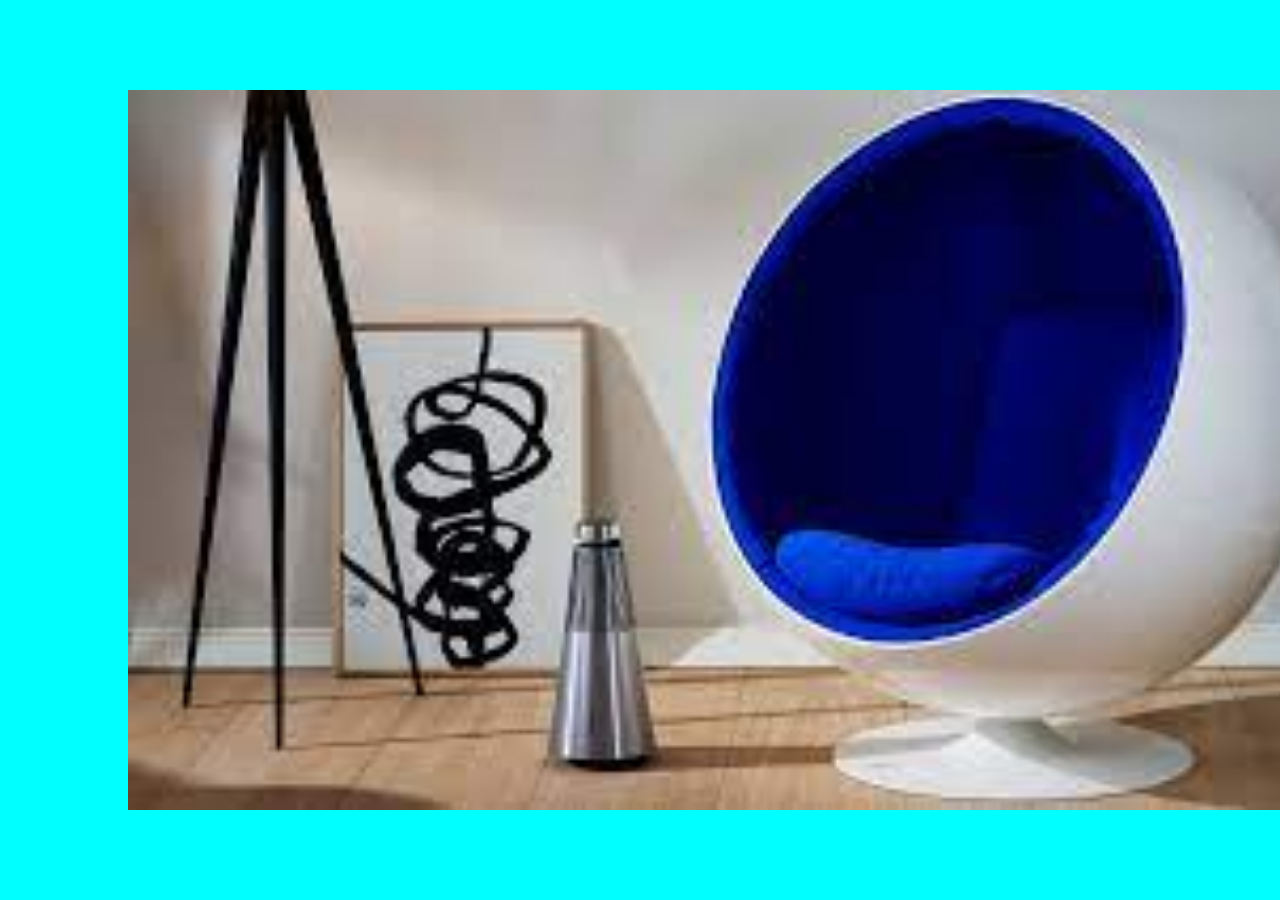
<file: assignment/index.html>
<!DOCTYPE html>
<html lang="en">
<head>
    <meta charset="UTF-8">
    <meta name="viewport" content="width=device-width, initial-scale=1.0">
    <title>ball-chair</title>
</head>
<link rel="stylesheet" href="style.css">

<body>
<div class="container">
    <div class="second_box">
        <img src="ball chair - Copy.jpg" alt="#">
        <div class="right_box">
            <h5> Global chair </h5>
            <h2>Eero Aarnio Style ball chair</h2>
            <p>our reproduction of the Aarinio Ball <br>
                 chair comes in a selection of colours <br>
                  and meets the airchitechtural specifications <br>
                   of the original.</p>
                   <div class="dots">
                    <div class="dot1"></div>
                    <div class="dot2"></div>
                    <div class="dot3"></div>
        
                   </div>
        </div>
    </div>
</div>


    
    
</body>
</html>
</file>
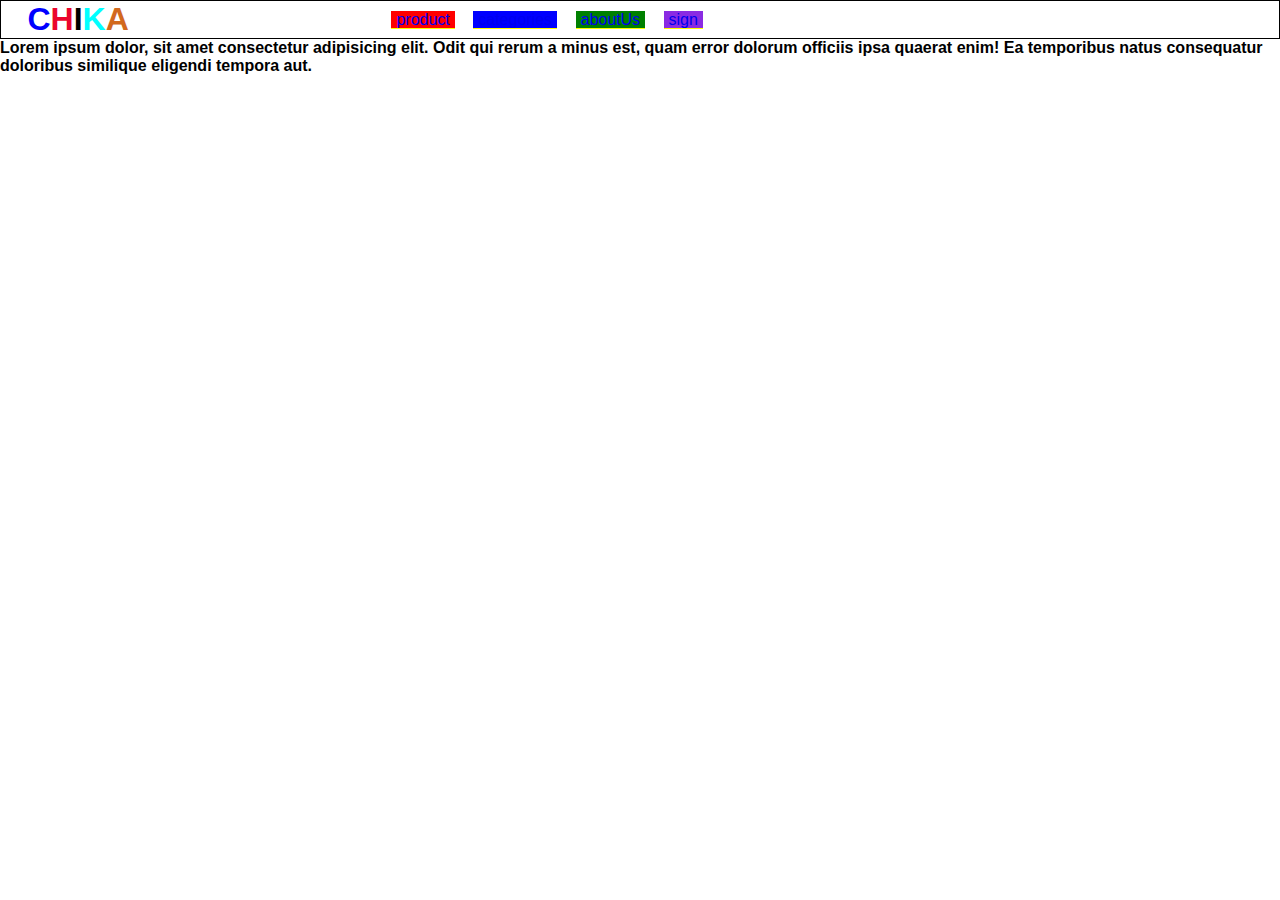
<file: assignment/monday/index.html>
<!DOCTYPE html>
<html lang="en">
<head>
    <meta charset="UTF-8">
    <meta name="viewport" content="width=device-width, initial-scale=1.0">
    <title>chair</title>
</head>
<link rel="stylesheet" href="style.css">
<body>
    <div class="container">
        <div class="content">
            <div class="header">
                <div class="logo">
                    <h1><span class="obi">c</span><span class="ch">h</span><span class="it">i</span><span class="hu">k</span><span class="tv">a</span></h1>           
                </div>
                
                <div class="link">
                    <ul>
                    <li><a href="#" class="red">product</a></li>
                    <li><a href="#" class="blue">categories</a></li>
                    <li><a href="#" class="green">aboutUs</a></li>
                    <li><a href="#" class="brown">sign</a></li>
                </ul>
                </div>
            </div>
            <div class="content">
                <div class="info">
                    <h4>Lorem ipsum dolor, sit amet consectetur adipisicing elit. Odit qui rerum a minus est, quam error dolorum officiis ipsa quaerat enim! Ea temporibus natus consequatur doloribus similique eligendi tempora aut.</h4>
                    
                <div class=" open">
                    <div class="circle"></div>
                    <div class="bigcircle"></div>
                    <div class="semicircle"></div>
                </div>
                

            

                </div>
            </div>
        </div>
    </div>
    
</body>
</html>
</file>
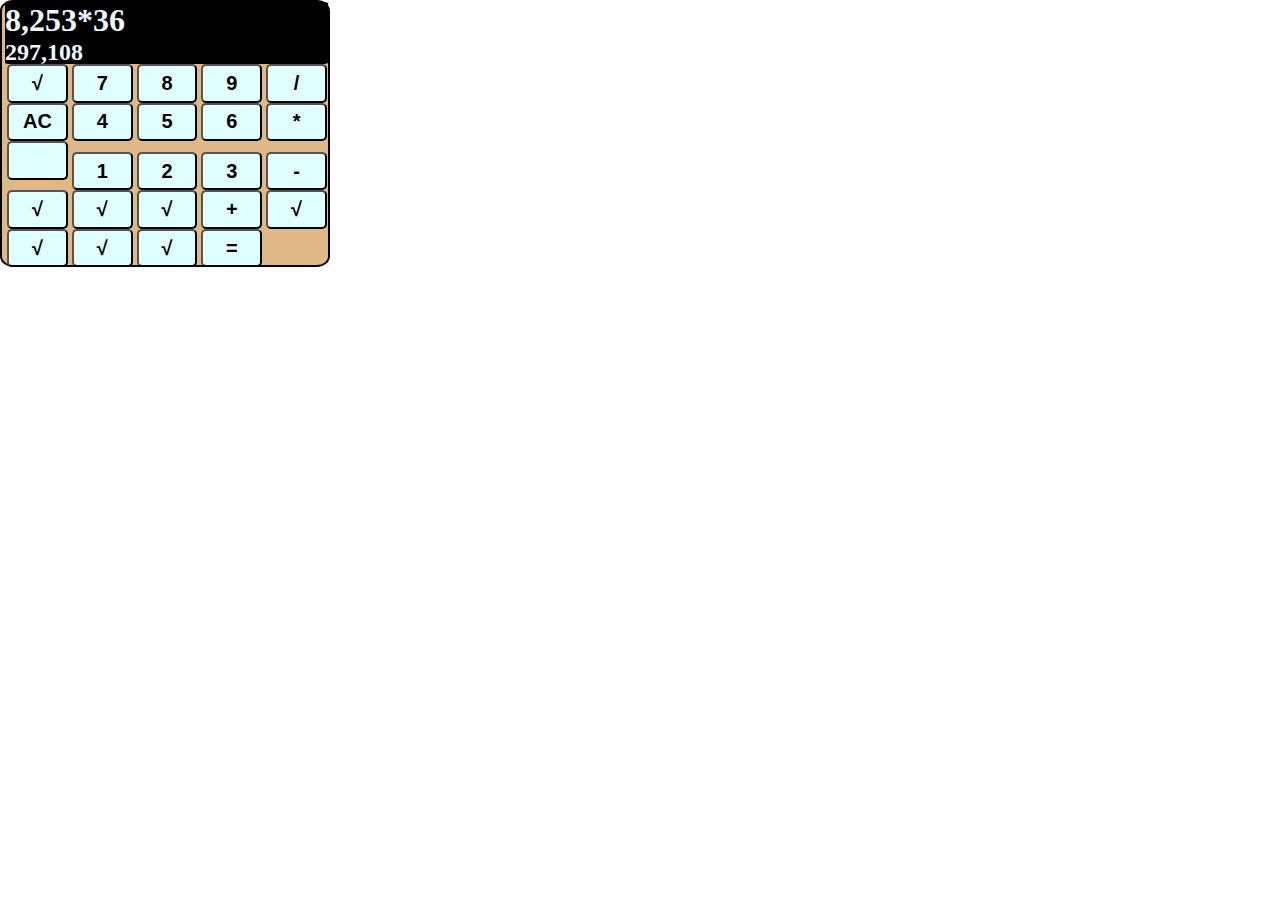
<file: assignment/monday/calculate.html>
<!DOCTYPE html>
<html lang="en">
<head>
    <meta charset="UTF-8">
    <meta name="viewport" content="width=device-width, initial-scale=1.0">
    <title>calculator</title>
</head>
<link rel="stylesheet" href="calculate style.css">
<body>
    <div class="calculatorbox">
        <div class="cal">
            <h1>8,253*36</h1>
            <h2>297,108</h2>
        </div>
        <div class="keys">
            <button class="w"><h2>√</h2></button>
            <button class="w"><h2>7</h2></button>
            <button class="w"><h2>8</h2></button>
            <button class="w"><h2>9</h2></button>
            <button class="w"><h2>/</h2></button>
            <button class="w"><h2>AC</h2></button>
            <button class="w"><h2>4</h2></button>
            <button class="w"><h2>5</h2></button>
            <button class="w"><h2>6</h2></button>
            <button class="w"><h2>*</h2></button>
            <button class="w"><h2></h2></button>
            <button class="w"><h2>1</h2></button>
            <button class="w"><h2>2</h2></button>
            <button class="w"><h2>3</h2></button>
            <button class="w"><h2>-</h2></button>
            <button class="w"><h2>√</h2></button>
            <button class="w"><h2>√</h2></button>
            <button class="w"><h2>√</h2></button>
            <button class="w"><h2>+</h2></button>
            <button class="w"><h2>√</h2></button>
            <button class="w"><h2>√</h2></button>
            <button class="w"><h2>√</h2></button>
            <button class="w"><h2>√</h2></button>
            <button class="w"><h2>=</h2></button>
        </div>

    </div>
    
</body>
</html>
</file>
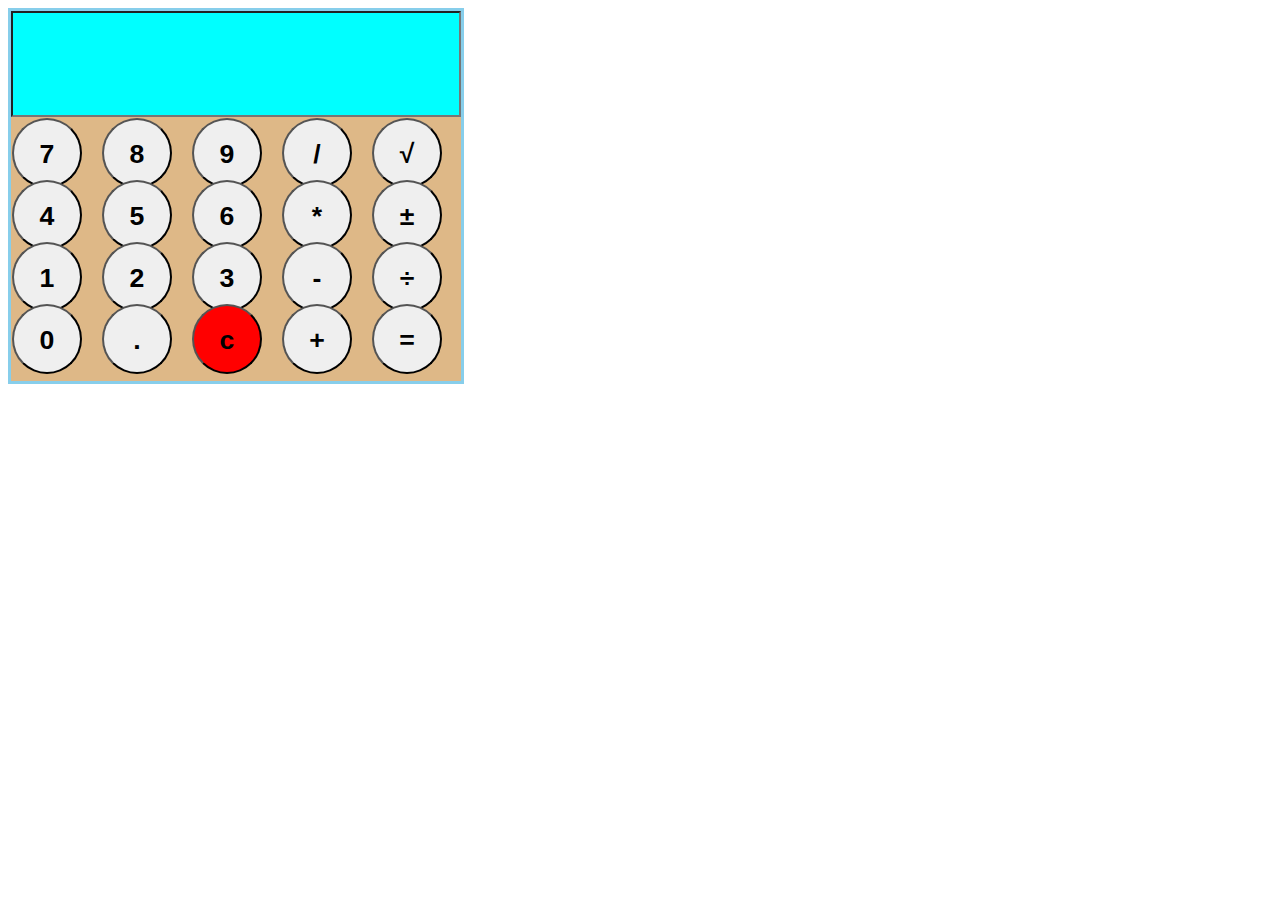
<file: assignment/monday/calculator.html>
<!DOCTYPE html>
<html lang="en">
<head>
    <meta charset="UTF-8">
    <meta name="viewport" content="width=device-width, initial-scale=1.0">
    <title>calculator</title>
</head>
<link rel="stylesheet" href="calculator style.css">
<body>
    <div class="container">
        <div class="header">
        <input type="text" class="ex">
    </div>

    <div class="pack">
        <div class="keys">
            <button class="odp"><h1>7</h1></button>
        </div>
        <div class="keys">
            <button class="odp"><h1>8</h1></button>
        </div>
        <div class="keys">
            <button class="odp"><h1>9</h1></button>
        </div>
        <div class="keys">
            <button class="odp"><h1>/</h1></h1></button>
        </div>
        <div class="keys">
            <button class="odp"><h1>√</h1></button>
        </div>
        <div class="keys">
            <button class="odp"><h1>4</h1></button>
        </div>
        <div class="keys">
            <button class="odp"><h1>5</h1></button>
        </div>
        <div class="keys">
            <button class="odp"><h1>6</h1></button>
        </div>
        <div class="keys">
            <button class="odp"><h1>*</h1></button>
        </div>
        <div class="keys">
            <button class="odp"><h1>±</h1></button>
        </div>
        <div class="keys">
            <button class="odp"><h1>1</h1></button>
        </div>
        <div class="keys">
            <button class="odp"><h1>2</h1></button>
        </div>
        <div class="keys">
            <button class="odp"><h1>3</h1></button>
        </div>
        <div class="keys">
            <button class="odp"><h1>-</h1></button>
        </div>
        <div class="keys">
            <button class="odp"><h1>÷</h1></button>
        </div>
        <div class="keys">
            <button class="odp"><h1>0</h1></button>
        </div>
        <div class="keys">
            <button class="odp"><h1>.</h1></button>
        
        </div>
        <div class="keys">
            <button class="p"><h1>c</h1></button>
        
        </div>
        <div class="keys">
            <button class="odp"><h1>+</h1></button>
        
        </div>
        <div class="keys">
            <button class="odp"><h1>=</h1></button>
        
        </div>
       
        
    
    </div>
    
</div>
        
</div>

     
    </div>
           
    </div>
    
</body>
</html>
</file>
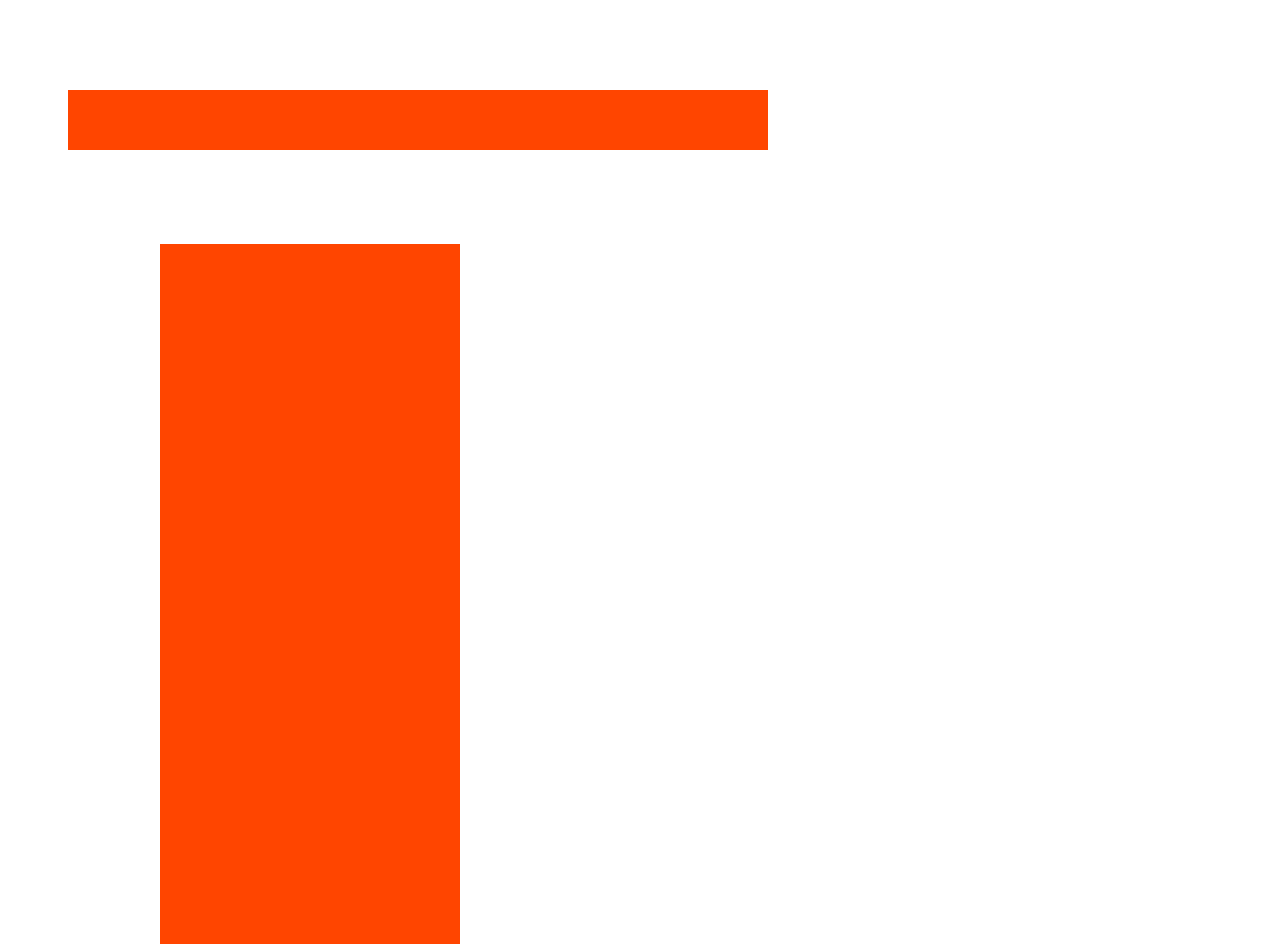
<file: assignment/monday/cruise.html>
<!DOCTYPE html>
<html lang="en">
<head>
    <meta charset="UTF-8">
    <meta name="viewport" content="width=device-width, initial-scale=1.0">
    <title>winner</title>
</head>
<link rel="stylesheet" href="cruise style.css">
<body>
    <div class="container">
        <div class="a"></div>
        <div class="b"></div>
        <div class="c"></div>
        <div class="d"></div>
    </div>
</body>
</html>
</file>
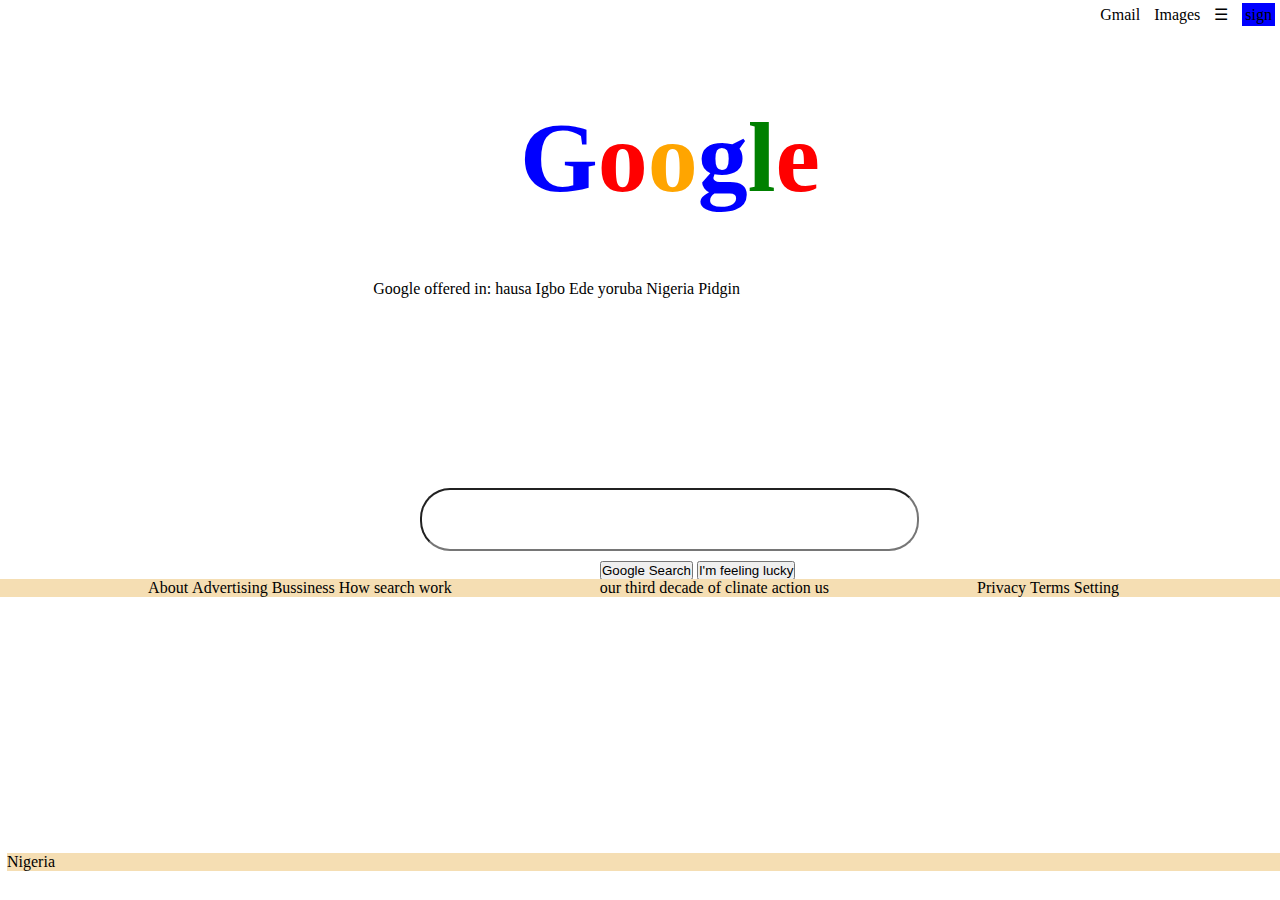
<file: assignment/monday/google.html>
<!DOCTYPE html>
<html lang="en">
<head>
    <meta charset="UTF-8">
    <meta name="viewport" content="width=device-width, initial-scale=1.0">
    <title>google</title>
</head>
<body>
    <link rel="stylesheet" href="gooogle style.css">

    <div class="containter">

        <div class="js2">
        <div class="header">
            
                <ul class="list">
                <li><a href="#">Gmail</a></li>
                <li><a href="#">Images</a></li>
                <li><a href="#">&#9776;</a></li>
                <li><a href="" class="color">sign</a></li>
            </ul>
            
        </div>
        <h1 class="www"><span class="a">G</span><span class="b">o</span><span class="c">o</span><span class="d">g</span><span class="e">l</span><span class="f">e</span></h1>
        <input type="text" class="text"> 
        <div class="y">
        <button>Google Search</button>
        <button>I'm feeling lucky</button>
        </div>
    <div class="k">
        <ul>
            Google offered in:
            <li><a href="#">hausa</a></li>
            <li><a href="#">Igbo</a></li>
            <li><a href="#">Ede yoruba</a></li>
            <li><a href="#">Nigeria Pidgin</a></li>
        
        </ul>
    </div>
        <div class="footer1">Nigeria</div>
        <div class="footer2">
            <div class="ss1">
                <ul>
                <li><a href="">About</a></li>
                <li><a href="">Advertising</a></li>
                <li><a href="">Bussiness</a></li>
                <li><a href="">How search work</a></li>
            </ul>
        </div>

        
       <div class="ss2"><p>  our third decade of clinate action us</p></div>
       <div class="ss3"> <ul>
                    <li><a href="">Privacy</a></li>
                    <li><a href="">Terms</a></li>
                    <li><a href="">Setting</a></li>
                </ul>
            </div>
        
    </div>
</div>
    </div>
    
</body>
</html>
</file>
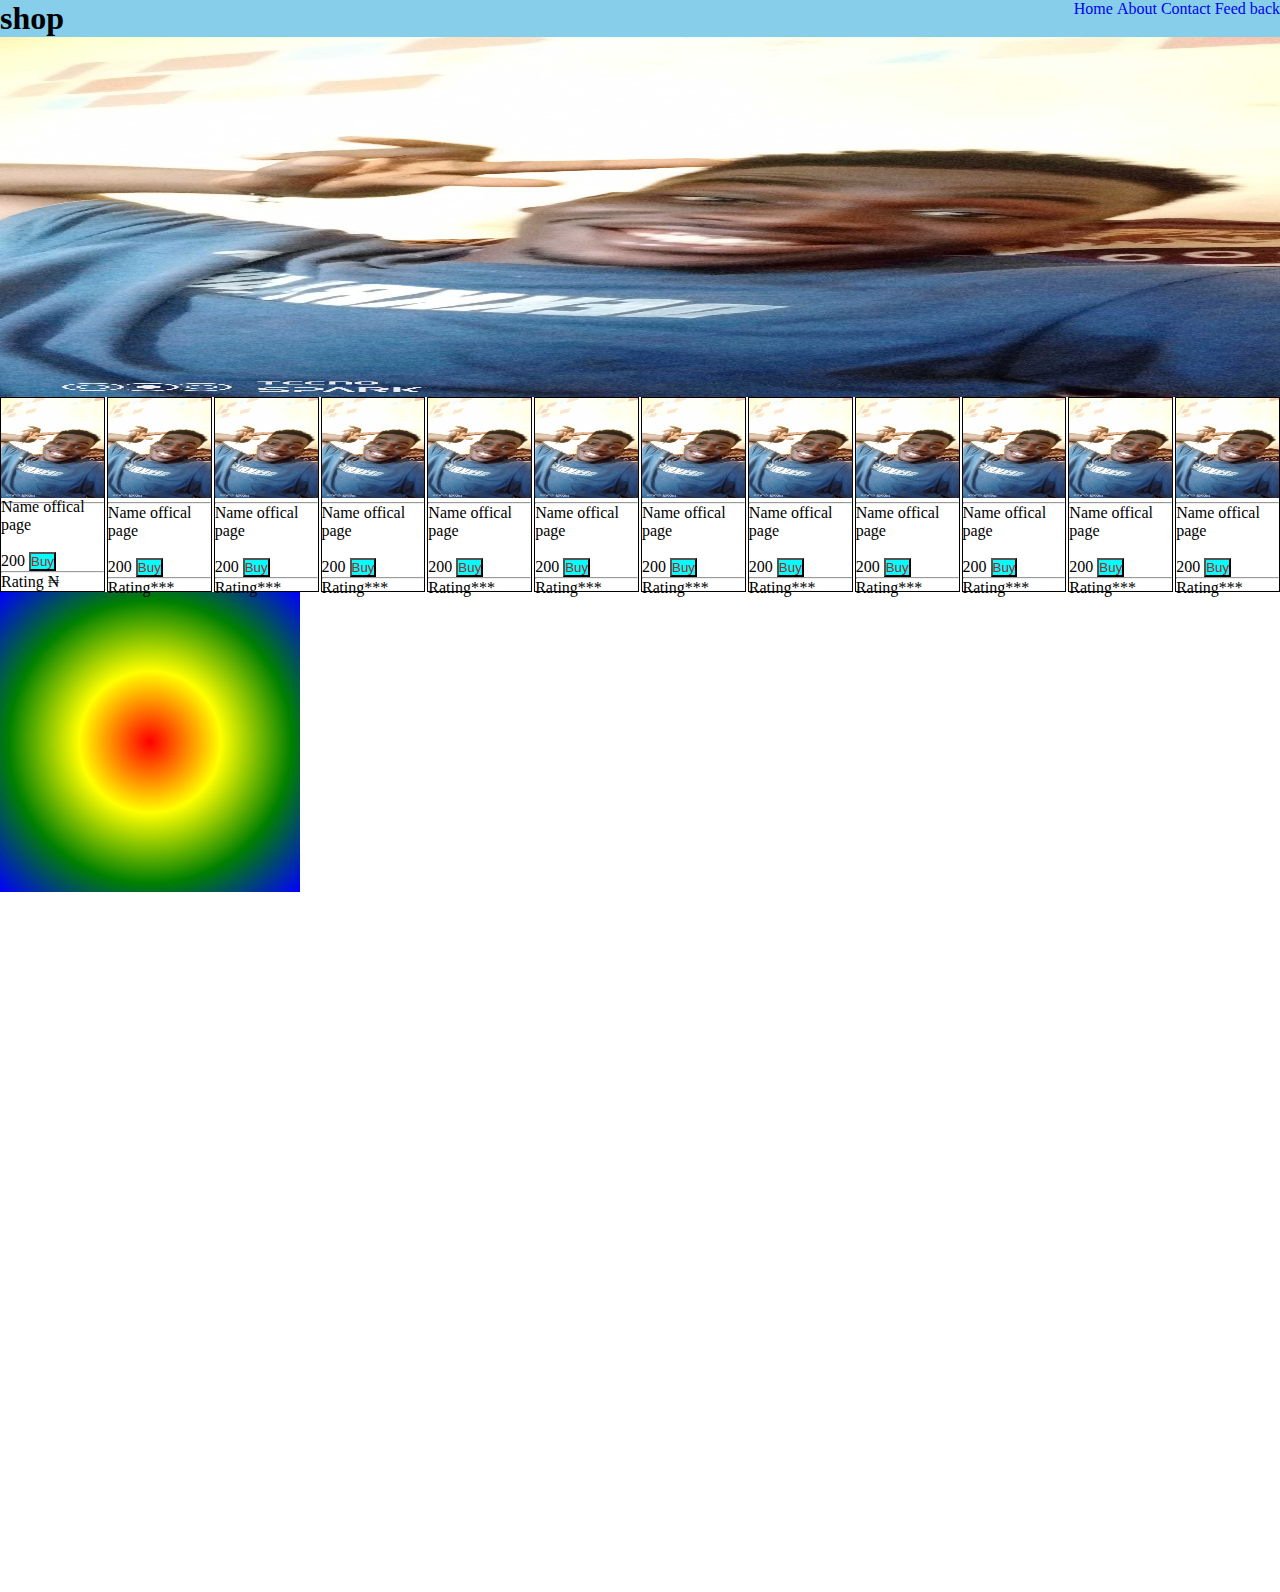
<file: assignment/monday/grid.html>
<!DOCTYPE html>
<html lang="en">
<head>
    <meta charset="UTF-8">
    <meta name="viewport" content="width=device-width, initial-scale=1.0">
    <title>calculator</title>
</head>
<link rel="stylesheet" href="grid style.css">
<body>
    <div class="container">
      <div class="yours">
       <div class="shop"><h1>shop</h1></div>
       <div class="give">
        <a href="#">&#9776</a>
       </div> 
        <div class="nav">
          <ul>
            <li><a href="#">Home</a></li>
            <li><a href="#">About</a></li>
            <li><a href="#">Contact</a></li>
            <li><a href="#">Feed back</a></li>
          </ul>
        </div>
      </div>
      <div class="image"> 
        <img src="IMG_20230825_104345_704_transcpr.jpg" alt="">
    </div>
    <div class="products">
      
        <div class="product">
            <div class="pro">
                <img src="IMG_20230825_104345_704_transcpr.jpg"
                 alt=""><hr>
                 </div>
            <p>Name offical page</p><br>
            <p>200 <button class="ty">Buy</button></p><hr> 
           <footer><p>Rating &#8358</p></footer>
          
            </div>
            <div class="product">
                <div class="pro"><img src="IMG_20230825_104345_704_transcpr.jpg" alt=""><hr>
                <p>Name offical page</p><br>
                <p>200 <button class="ty">Buy</button></p><hr> 
               <footer><p>Rating***</p></footer>
              </div>
                </div>
                <div class="product">
                    <div class="pro"><img src="IMG_20230825_104345_704_transcpr.jpg" alt=""><hr>
                    <p>Name offical page</p><br>
                    <p>200 <button class="ty">Buy</button></p><hr> 
                   <footer><p>Rating***</p></footer>
                  </div>
                    </div>
                    <div class="product">
                        <div class="pro"><img src="IMG_20230825_104345_704_transcpr.jpg" alt=""><hr>
                        <p>Name offical page</p><br>
                        <p>200 <button class="ty">Buy</button></p><hr> 
                       <footer><p>Rating***</p></footer>
                      </div>
                        </div>
                        <div class="product">
                            <div class="pro"><img src="IMG_20230825_104345_704_transcpr.jpg" alt=""><hr>
                            <p>Name offical page</p><br>
                            <p>200 <button class="ty">Buy</button></p><hr> 
                           <footer><p>Rating***</p></footer>
                          </div>
                            </div>
                            <div class="product">
                                <div class="pro"><img src="IMG_20230825_104345_704_transcpr.jpg" alt=""><hr>
                                <p>Name offical page</p><br>
                                <p>200 <button class="ty">Buy</button></p><hr> 
                               <footer><p>Rating***</p></footer>
                              </div>
                                </div>
                                <div class="product">
                                    <div class="pro"><img src="IMG_20230825_104345_704_transcpr.jpg" alt=""><hr>
                                    <p>Name offical page</p><br>
                                    <p>200 <button class="ty">Buy</button></p><hr> 
                                   <footer><p>Rating***</p></footer>
                                  </div>
                                    </div>
                                    <div class="product">
                                        <div class="pro"><img src="IMG_20230825_104345_704_transcpr.jpg" alt=""><hr>
                                        <p>Name offical page</p><br>
                                        <p>200 <button class="ty">Buy</button></p><hr> 
                                       <footer><p>Rating***</p></footer>
                                      </div>
                                        </div>
                                        <div class="product">
                                            <div class="pro"><img src="IMG_20230825_104345_704_transcpr.jpg" alt=""><hr>
                                            <p>Name offical page</p><br>
                                            <p>200 <button class="ty">Buy</button></p><hr> 
                                           <footer><p>Rating***</p></footer>
                                          </div>
                                            </div>
                                            <div class="product">
                                                <div class="pro"><img src="IMG_20230825_104345_704_transcpr.jpg" alt=""><hr>
                                                <p>Name offical page</p><br>
                                                <p>200 <button class="ty">Buy</button></p><hr> 
                                               <footer><p>Rating***</p></footer>
                                              </div>
                                                </div>
                                                <div class="product">
                                                    <div class="pro"><img src="IMG_20230825_104345_704_transcpr.jpg" alt=""><hr>
                                                    <p>Name offical page</p><br>
                                                    <p>200 <button class="ty">Buy</button></p><hr> 
                                                   <footer><p>Rating***</p></footer>
                                                  </div>
                                                    </div>
                                                    <div class="product">
                                                        <div class="pro"><img src="IMG_20230825_104345_704_transcpr.jpg" alt=""><hr>
                                                        <p>Name offical page</p><br>
                                                        <p>200 <button class="ty">Buy</button></p><hr> 
                                                       <footer><p>Rating***</p></footer>
                                                      </div>
                                                        </div>
                                                       
     </div>



     <div class="gradient">
                                                            
     </div>
     <div class="transparency">
                                                            
     </div>
    </div>
    <script>
        console.log("hello java script")
    </script>
</body>

</html>
</file>
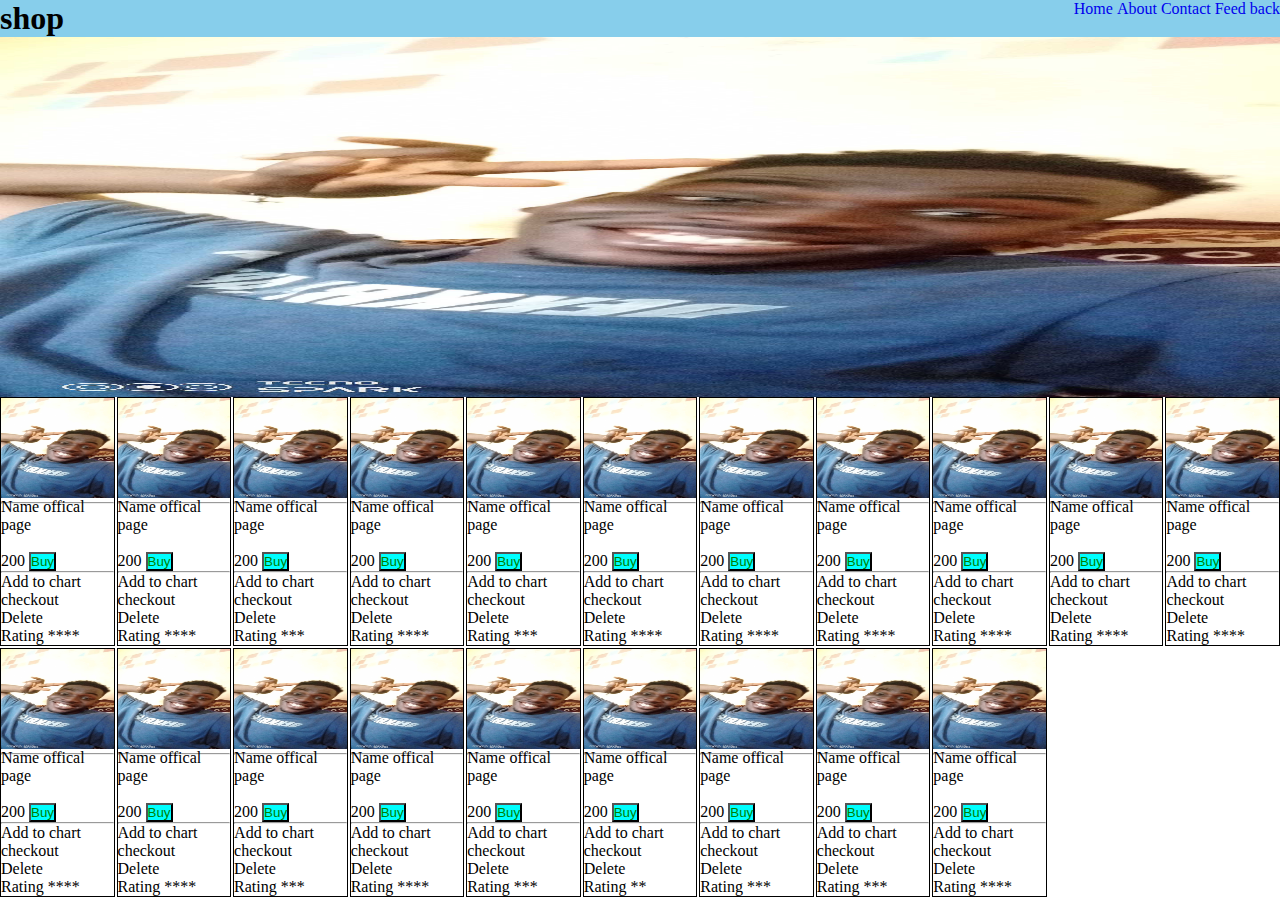
<file: assignment/monday/jumia.html>
<!DOCTYPE html>
<html lang="en">
<head>
    <meta charset="UTF-8">
    <meta name="viewport" content="width=device-width, initial-scale=1.0">
    <title>jumia</title>
</head>
<link rel="stylesheet" href="jumia style.css">

<body>
    <div class="container">
        <div class="yours">
         <div class="shop"><h1>shop</h1></div>
         <div class="give">
          <a href="#">&#9776</a>
         </div> 
          <div class="nav">
            <ul>
              <li><a href="#">Home</a></li>
              <li><a href="#">About</a></li>
              <li><a href="#">Contact</a></li>
              <li><a href="#">Feed back</a></li>
            </ul>
          </div>
        </div>
        <div class="image"> 
          <img src="IMG_20230825_104345_704_transcpr.jpg" alt="">
      </div>
      <div class="products">
        <div class="product">
            <div class="pro">
                <img src="IMG_20230825_104345_704_transcpr.jpg"
                 alt=""><hr>
                 </div>
            <p>Name offical page</p><br>
            <p>200 <button class="ty">Buy</button></p><hr>    
           <p>Add to chart</p>
           <p>checkout</p>
           <p>Delete</p>
           <footer><p>Rating ****</p></footer>
            </div>
            <div class="product">
                <div class="pro">
                    <img src="IMG_20230825_104345_704_transcpr.jpg"
                     alt=""><hr>
                     </div>
                <p>Name offical page</p><br>
                <p>200 <button class="ty">Buy</button></p><hr>    
               <p>Add to chart</p>
               <p>checkout</p>
               <p>Delete</p>
               <footer><p>Rating ****</p></footer>
                </div>
                <div class="product">
                    <div class="pro">
                        <img src="IMG_20230825_104345_704_transcpr.jpg"
                         alt=""><hr>
                         </div>
                    <p>Name offical page</p><br>
                    <p>200 <button class="ty">Buy</button></p><hr>    
                   <p>Add to chart</p>
                   <p>checkout</p>
                   <p>Delete</p>
                   <footer><p>Rating ***</p></footer>
                    </div>
                    <div class="product">
                        <div class="pro">
                            <img src="IMG_20230825_104345_704_transcpr.jpg"
                             alt=""><hr>
                             </div>
                        <p>Name offical page</p><br>
                        <p>200 <button class="ty">Buy</button></p><hr>    
                       <p>Add to chart</p>
                       <p>checkout</p>
                       <p>Delete</p>
                       <footer><p>Rating ****</p></footer>
                        </div>
                        <div class="product">
                            <div class="pro">
                                <img src="IMG_20230825_104345_704_transcpr.jpg"
                                 alt=""><hr>
                                 </div>
                            <p>Name offical page</p><br>
                            <p>200 <button class="ty">Buy</button></p><hr>    
                           <p>Add to chart</p>
                           <p>checkout</p>
                           <p>Delete</p>
                           <footer><p>Rating ***</p></footer>
                            </div>
                            <div class="product">
                                <div class="pro">
                                    <img src="IMG_20230825_104345_704_transcpr.jpg"
                                     alt=""><hr>
                                     </div>
                                <p>Name offical page</p><br>
                                <p>200 <button class="ty">Buy</button></p><hr>    
                               <p>Add to chart</p>
                               <p>checkout</p>
                               <p>Delete</p>
                               <footer><p>Rating ****</p></footer>
                                </div>
                                <div class="product">
                                    <div class="pro">
                                        <img src="IMG_20230825_104345_704_transcpr.jpg"
                                         alt=""><hr>
                                         </div>
                                    <p>Name offical page</p><br>
                                    <p>200 <button class="ty">Buy</button></p><hr>    
                                   <p>Add to chart</p>
                                   <p>checkout</p>
                                   <p>Delete</p>
                                   <footer><p>Rating ****</p></footer>
                                    </div>
                                    <div class="product">
                                        <div class="pro">
                                            <img src="IMG_20230825_104345_704_transcpr.jpg"
                                             alt=""><hr>
                                             </div>
                                        <p>Name offical page</p><br>
                                        <p>200 <button class="ty">Buy</button></p><hr>    
                                       <p>Add to chart</p>
                                       <p>checkout</p>
                                       <p>Delete</p>
                                       <footer><p>Rating ****</p></footer>
                                        </div>
                                        <div class="product">
                                            <div class="pro">
                                                <img src="IMG_20230825_104345_704_transcpr.jpg"
                                                 alt=""><hr>
                                                 </div>
                                            <p>Name offical page</p><br>
                                            <p>200 <button class="ty">Buy</button></p><hr>    
                                           <p>Add to chart</p>
                                           <p>checkout</p>
                                           <p>Delete</p>
                                           <footer><p>Rating ****</p></footer>
                                            </div>
                                            <div class="product">
                                                <div class="pro">
                                                    <img src="IMG_20230825_104345_704_transcpr.jpg"
                                                     alt=""><hr>
                                                     </div>
                                                <p>Name offical page</p><br>
                                                <p>200 <button class="ty">Buy</button></p><hr>    
                                               <p>Add to chart</p>
                                               <p>checkout</p>
                                               <p>Delete</p>
                                               <footer><p>Rating ****</p></footer>
                                                </div>
                                                <div class="product">
                                                    <div class="pro">
                                                        <img src="IMG_20230825_104345_704_transcpr.jpg"
                                                         alt=""><hr>
                                                         </div>
                                                    <p>Name offical page</p><br>
                                                    <p>200 <button class="ty">Buy</button></p><hr>    
                                                   <p>Add to chart</p>
                                                   <p>checkout</p>
                                                   <p>Delete</p>
                                                   <footer><p>Rating ****</p></footer>
                                                    </div>
                                                    <div class="product">
                                                        <div class="pro">
                                                            <img src="IMG_20230825_104345_704_transcpr.jpg"
                                                             alt=""><hr>
                                                             </div>
                                                        <p>Name offical page</p><br>
                                                        <p>200 <button class="ty">Buy</button></p><hr>    
                                                       <p>Add to chart</p>
                                                       <p>checkout</p>
                                                       <p>Delete</p>
                                                       <footer><p>Rating ****</p></footer>
                                                        </div>
                                                        <div class="product">
                                                            <div class="pro">
                                                                <img src="IMG_20230825_104345_704_transcpr.jpg"
                                                                 alt=""><hr>
                                                                 </div>
                                                            <p>Name offical page</p><br>
                                                            <p>200 <button class="ty">Buy</button></p><hr>    
                                                           <p>Add to chart</p>
                                                           <p>checkout</p>
                                                           <p>Delete</p>
                                                           <footer><p>Rating ****</p></footer>
                                                            </div>
                                                            <div class="product">
                                                                <div class="pro">
                                                                    <img src="IMG_20230825_104345_704_transcpr.jpg"
                                                                     alt=""><hr>
                                                                     </div>
                                                                <p>Name offical page</p><br>
                                                                <p>200 <button class="ty">Buy</button></p><hr>    
                                                               <p>Add to chart</p>
                                                               <p>checkout</p>
                                                               <p>Delete</p>
                                                               <footer><p>Rating ***</p></footer>
                                                                </div>
                                                                <div class="product">
                                                                    <div class="pro">
                                                                        <img src="IMG_20230825_104345_704_transcpr.jpg"
                                                                         alt=""><hr>
                                                                         </div>
                                                                    <p>Name offical page</p><br>
                                                                    <p>200 <button class="ty">Buy</button></p><hr>    
                                                                   <p>Add to chart</p>
                                                                   <p>checkout</p>
                                                                   <p>Delete</p>
                                                                   <footer><p>Rating ****</p></footer>
                                                                    </div>
                                                                    <div class="product">
                                                                        <div class="pro">
                                                                            <img src="IMG_20230825_104345_704_transcpr.jpg"
                                                                             alt=""><hr>
                                                                             </div>
                                                                        <p>Name offical page</p><br>
                                                                        <p>200 <button class="ty">Buy</button></p><hr>    
                                                                       <p>Add to chart</p>
                                                                       <p>checkout</p>
                                                                       <p>Delete</p>
                                                                       <footer><p>Rating ***</p></footer>
                                                                        </div>
                                                                        <div class="product">
                                                                            <div class="pro">
                                                                                <img src="IMG_20230825_104345_704_transcpr.jpg"
                                                                                 alt=""><hr>
                                                                                 </div>
                                                                            <p>Name offical page</p><br>
                                                                            <p>200 <button class="ty">Buy</button></p><hr>    
                                                                           <p>Add to chart</p>
                                                                           <p>checkout</p>
                                                                           <p>Delete</p>
                                                                           <footer><p>Rating **</p></footer>
                                                                            </div>
                                                                            <div class="product">
                                                                                <div class="pro">
                                                                                    <img src="IMG_20230825_104345_704_transcpr.jpg"
                                                                                     alt=""><hr>
                                                                                     </div>
                                                                                <p>Name offical page</p><br>
                                                                                <p>200 <button class="ty">Buy</button></p><hr>    
                                                                               <p>Add to chart</p>
                                                                               <p>checkout</p>
                                                                               <p>Delete</p>
                                                                               <footer><p>Rating ***</p></footer>
                                                                                </div>
                                                                                <div class="product">
                                                                                    <div class="pro">
                                                                                        <img src="IMG_20230825_104345_704_transcpr.jpg"
                                                                                         alt=""><hr>
                                                                                         </div>
                                                                                    <p>Name offical page</p><br>
                                                                                    <p>200 <button class="ty">Buy</button></p><hr>    
                                                                                   <p>Add to chart</p>
                                                                                   <p>checkout</p>
                                                                                   <p>Delete</p>
                                                                                   <footer><p>Rating ***</p></footer>
                                                                                    </div>
                                                                                    <div class="product">
                                                                                        <div class="pro">
                                                                                            <img src="IMG_20230825_104345_704_transcpr.jpg"
                                                                                             alt=""><hr>
                                                                                             </div>
                                                                                        <p>Name offical page</p><br>
                                                                                        <p>200 <button class="ty">Buy</button></p><hr>    
                                                                                       <p>Add to chart</p>
                                                                                       <p>checkout</p>
                                                                                       <p>Delete</p>
                                                                                       <footer><p>Rating ****</p></footer>
                                                                                        </div>
      </div>
        
         
    
</body>
</html>
</file>
<file: assignment/style.css>
*{
    margin: 0px;
    padding: 0px;
    box-sizing: border-box;

}
.container{
    background-color: aqua;
    height: 100vh;
    display: flex;
    justify-content: center;
    align-items: center;

}
.second_box{
    height: 80%;
    width: 80%;
    display: flex;

}
.left_box{
height: 100%;
width: 50%;
}
.right{
    height: 100%;
    width: 50%;

}
.left_box img{
    height: 0%;
    width: 0%;
    background-color: blueviolet;
}
.dots{
    border-radius: 5%;
    display: flex;
}

.dot1{
width: 15px;
height: 15px;
background-color: black;
}
.dot2{
    width: 18px;
    height: 18px;
    background-color: green;
}
.dot3{
    width: 20px;
    height: 20px;
    background-color: blue;
}
</file>
<file: assignment/monday/style.css>
*{
    padding: 0;
    margin: 0;
    font-family: 'Gill Sans', 'Gill Sans MT', Calibri, 'Trebuchet MS', sans-serif;
}
a{
    text-decoration: none;
    
}

.link ul{
    list-style-type: lower-greek;
}
.link ul li{
display: inline-block;
background-color: yellow;
margin: 7px;

}
.header{
       display: flex;
       justify-content: space-between;
       align-items: center;
       border: 1px solid black;
}
.link ul li a{
    padding: 0 5px;
}
.logo{
    width: 10%;
    text-align: right;
}
.logo h1{
    text-transform: uppercase;
    color: aqua;
    
}
.link{
    width: 70%;
}
.link ul li a:hover{
    background-color: antiquewhite;
    color: chocolate;
}
/* .link ul li:nth-child(even){
    background-color: coral;

}  */

.blue {
    background-color: blue;
}

.green {
    background-color: green;
}

.red {
    background-color: red;
}
.brown{
    background-color: blueviolet;
}
.obi{
    color: blue;
}
.ch{
    color: rgb(235, 5, 44);
}
.it{
    color: black;
}
.tv{
    color: chocolate;
}
.hu{
    color: aqua;
}
</file>
<file: assignment/monday/calculate style.css>
*{
    padding: 0;
    margin: 0;
    box-sizing: border-box;
}
.calculatorbox{
    width: 330px;
    height: 267px;
    background-color: burlywood;
    border-radius: 4%;
    border: 2px solid black;
}
.cal{
    width: 323px;
    height: 62px;
    color: green;
    margin-left: 3px;
    border-radius: 1.9%;
    color: aliceblue;
    background-color: black;
}
.keys{
    width: 320px;
    height: 500px;
    margin-left: 5px;
    border: 8% solid rgb(37, 37, 26);
    
}
.w{
    width: 19%;
    height: 7.7%;
    border-radius: 5px;
    background-color: lightcyan;
}
</file>
<file: assignment/monday/calculator style.css>
.container{
    width: 450px;
    height: 370px;
    background-color: burlywood;
    border: solid skyblue;
    justify-content: center;
}
.ex{
    width: 442px;
    height: 100px;
    background-color: cyan;
}
.pack{
    display: grid;
    grid-template-columns: 1fr 1fr 1fr 1fr 1fr;
}
.keys{
    width: 30px;
    height: 60px;
    padding:1px;
}
.odp{
    width: 70px;
    height: 70px;
    border-radius: 57px;
    column-gap: -90px;
    row-gap: 56px;
}
.p{
    background-color: red;
    width: 70px;
    height: 70px;
    border-radius: 57px;
}
</file>
<file: assignment/monday/cruise style.css>
*{
    padding: 0px;
    margin: 0px;
    box-sizing: border-box; 
}

.a{
    width: 50px;
    height: 60px;
    background-color: orangered;
    position: absolute;
    top: 90px;
    left: 68px;
    padding-left: 700px;
}
.b{
    width: 50px;
    height: 60px;
    background-color: orangered;
    position: absolute;
    top: 90px;
    left:6px;
    padding-bottom: 700px;
    padding-right: 300px;
    margin: 12%;
}
.c{
    width: 50px;
    height: 60px;
    background-color: orangered;
    position: absolute;
    left: 300px;
}
.c{
    width: 50px;
    height: 60px;
    background-color: orangered;
    position: absolute;
    bottom: 100px;
}
</file>
<file: assignment/monday/gooogle style.css>
*{
    padding: 0%;
    margin: 0%;
   box-sizing: border-box; 
}
a{
    text-decoration: none;
    color: black;
}
.header {
    justify-content: end;
    align-items: end;
    display: flex;
}
.www{
    position: absolute;
    top: 100px;
    left: 520px;
    font-weight: 900;
    font-size: 100px;
}
.list li{
    list-style-type: none;
    display: inline-block;
    margin: 5px;
    
}
.list li a{
    color: black;
}

.a{
    color: blue;
}
.b{
    color: red;
}
.c{
    color: orange;
}
.d{
    color: blue;
}
.e{
    color: green;
}
.f{
    color: red;
}
.a{
    text-decoration: none;
}
 .containter{
    height: 100vh;
    display: flex;
    justify-content: center;
    align-items: center;
} 
.js2{
    background-color:qua;
    width: 100%;
    height: 100%;
    justify-content: center;
    align-items: center;
    
}
 .color{
    background-color: blue;
    padding: 3px;
 }
.text{
    border-radius: 30px;
    position: absolute;
    left: 420px;
    bottom: 349px;
    width: 39%;
    height: 7%;

}
.y{
    position: absolute;
    left: 600px;
    bottom: 320px;
}
.k{
    position: absolute;
    right: 540px;
    top: 280px;
}
.k ul li{
    display: inline-block;

}
.footer1{
    background-color: wheat;
    position: absolute;
    bottom: 29px;
    left: 7px;
    padding-right: 100%;
}
.footer2{
    background-color: wheat;
    transform: translateY(550px);
    padding-right: 1%;
    justify-content: space;
    display: flex;
    justify-content: space-evenly;
    
}
.ss1 ul li{
    display: flex;
    display: inline-flex;
    justify-content: space-evenly;
}
.ss2 ul li{
    display: flex;
    display: inline-flex;
    justify-content: space-evenly;
}
.ss3 ul li{
    display: flex;
    display: inline-flex;
    justify-content: space-evenly;
}
</file>
<file: assignment/monday/grid style.css>
*{
    margin: 0%;
    padding: 0%;
    box-sizing: border-box; 
}
a{
    text-decoration: none;
}
.container{
    height: 100vh;
    /* justify-content: left; */
}
.shop{
    justify-content: left;
}
/* .nav{
    justify-content: right;
    display: flex;
} */
.give{
    display: none;
}
.yours{
    display: flex;
    background-color: skyblue;
    justify-content: space-between;
}
.nav{
    /* display: none; */
}
.nav ul li{
    display: inline-block;
}
.image{
    width: 100%;
    height: 360px;

}
.image img{
    width: 100%;
    height: 100%;
}
.pro{
    width: 100%;
    height: 100px;
    border-radius: 100px;

}
.pro img{
    width: 100%;
    height: 100%;
    
}
.products{
    display: grid;
    grid-template-columns: 1fr 1fr 1fr 1fr 1fr 1fr 1fr 1fr 1fr 1fr 1fr 1fr;
    /* row-gap: 30px;
    column-gap: 5px; */
    gap: 2px;
}
.product{
    width: 100%;
    height: 100%;
   border: 1px solid black; 
   transition-duration: 1s;
}
.ty{
    color: brown;
    background-color: aqua;
    
}
.product :hover{
    background-color: brown;
    transform: scale(1.8);
}
@media only screen and (max-width:592px) {
    .products{
        grid-template-columns: 1fr 1fr;
    }
}
@media only screen and (max-width:392px) {
    .products{
        grid-template-columns: 1fr;
    }
}
.gradient{
    width: 300px;
    height: 300px;
    /* background-color: blue; */
    background-image: radial-gradient( red,yellow,green,blue) ;
}
.transparency{
    width: 700px;
    height: 700px;
    /* background-color: blue; */
    background-image: redia-gradient( 45deg, rbga(0,0,0)  45deg,rbgb (0,0,2));
}

@media only screen and (max-width:768px) {
    .products{
        grid-template-columns: 1fr;
    }
    .give {
        display: block;
        margin-right: 5px;
    }
    .nav {
        display: none;
    }
}
</file>
<file: assignment/monday/jumia style.css>
*{
    margin: 0%;
    padding: 0%;
    box-sizing: border-box; 
}
a{
    text-decoration: none;
}
.container{
    height: 100vh;
    /* justify-content: left; */
}
.shop{
    justify-content: left;
}

.give{
    display: none;
}
.yours{
    display: flex;
    background-color: skyblue;
    justify-content: space-between;
}
.nav{
    /* display: none; */
}
.nav ul li{
    display: inline-block;
}
.image{
    width: 100%;
    height: 360px;

}
.image img{
    width: 100%;
    height: 100%;
}
.pro{
    width: 100%;
    height: 100px;
    border-radius: 100px;

}
.pro img{
    width: 100%;
    height: 100%;
    
}
.products{
     display: grid;
    grid-template-columns:  1fr 1fr 1fr 1fr 1fr 1fr 1fr 1fr 1fr 1fr 1fr;
     row-gap: 30px; 
    column-gap: 5px;
    gap: 2px; 
}
.product{
    width: 100%;
    height: 100%;
   border: 1px solid black; 
   transition-duration: 1s;

}
.ty{
    color:green;
    background-color: aqua;
    
}
.product :hover{
    background-color: yellowgreen;
    transform: scale(1);
}


@media only screen and (max-width:768px) {
    .products{
        grid-template-columns: 1fr 1fr;
    }
    .give {
        display: block;
        margin-right: 5px;
    }
    .nav {
        display: none;
    }
}
</file>
